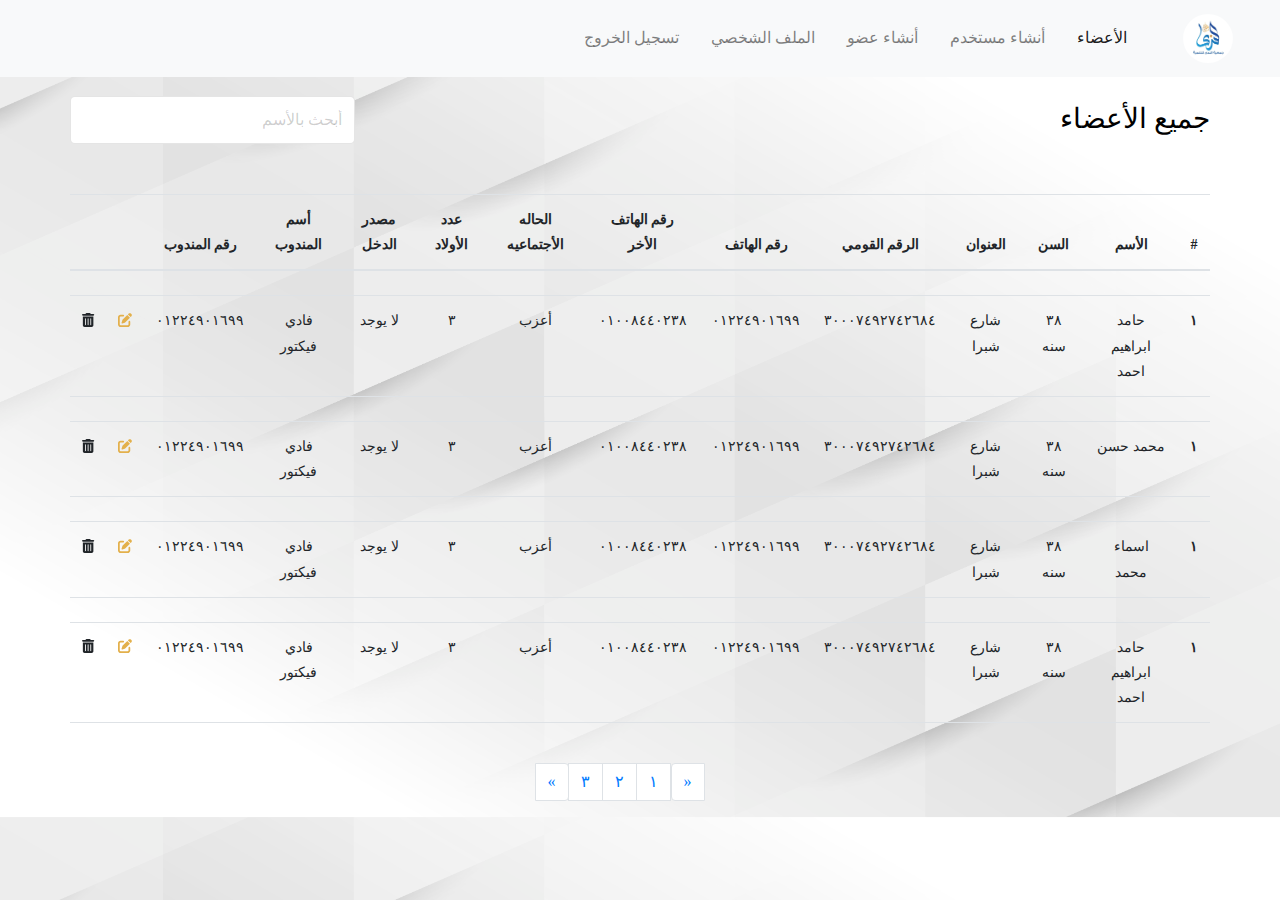
<file: index.html>
<!doctype html>
<html lang="ar">

  <head>
  	<title>الأعضاء</title>
    <meta charset="utf-8">
    <meta name="viewport" content="width=device-width, initial-scale=1, shrink-to-fit=no">

	<link href="https://fonts.googleapis.com/css?family=Lato:300,400,700&display=swap" rel="stylesheet">

	<link rel="stylesheet" href="https://stackpath.bootstrapcdn.com/font-awesome/4.7.0/css/font-awesome.min.css">
	
	<link rel="stylesheet" href="css/style.css">
	<link rel="stylesheet" href="sheet/css.css">

  

	</head>
	<body style="background-image: url(images/v748-toon-75.jpg); background-size: 100% 100%;">

		<!-- nav section -->
		<nav class="navbar navbar-expand-lg navbar-light bg-light fixed-top "dir="rtl">
			<div class="container-fluid">
			  <a class="navbar-brand" href="#"> <img src="images/WhatsApp Image 2022-09-05 at 10.46.39 AM.jpeg" class="rounded-circle" alt=""></a>  
			  <button class="navbar-toggler" type="button" data-bs-toggle="collapse" data-bs-target="#navbarSupportedContent" aria-controls="navbarSupportedContent" aria-expanded="false" aria-label="Toggle navigation">
				<span class="navbar-toggler-icon"></span>
			  </button>
			  <div class="collapse navbar-collapse" id="navbarSupportedContent">
				<ul class="navbar-nav  mb-2 mb-lg-0">
                    <li class="nav-item p-2 ">
                        <a class="nav-link active " aria-current="page" href="index.html"> الأعضاء </a>
                    </li>

                    <li class="nav-item p-2 ">
                        <a class="nav-link " aria-current="page" href="registerAdmin.html">أنشاء  مستخدم</a>
                    </li>

                    <li class="nav-item p-2 ">
                        <a class="nav-link " aria-current="page" href="registerUser.html">أنشاء عضو </a>
                    </li>

                    <li class="nav-item p-2 ">
                        <a class="nav-link " aria-current="page" href="profileUser.html">الملف الشخصي  </a>
                    </li>


                    <li class="nav-item p-2 ">
                        <a class="nav-link " aria-current="page" href="login.html">تسجيل الخروج</a>
                    </li>


			  </div>
			</div>
		</nav>


    <section class=" mt-5"  id="#home">
    <div class="container">
        <div class="row " dir="rtl">

            <div class=" mt-5 w-100 mb-4 d-flex justify-content-between">
                <h3>جميع الأعضاء</h3>
                <input type="text"  dir="rtl" class="form-control w-25 " onkeyup="Search()" placeholder="أبحث بالأسم" id="search">
            </div>
            
            <div class="table-responsive custom-table-responsive mt-4">


                <table class="table custom-table text-center " id="table" dir="rtl">
                <thead>
                    <tr class="fs-small">  
        
                    <th scope="col">#</th>  
                    <th scope="col">الأسم</th>
                    <th scope="col">السن</th>
                    <th scope="col">العنوان</th>
                    <th scope="col">الرقم القومي</th>
                    <th scope="col">رقم الهاتف</th>
                    <th scope="col">رقم الهاتف الأخر</th>
                    <th scope="col"> الحاله الأجتماعيه</th>
                    <th scope="col"> عدد الأولاد</th>
                    <th scope="col">مصدر الدخل  </th>
                    <th scope="col">أسم المندوب</th>
                    <th scope="col">رقم المندوب</th>
                    <th scope="col"></th>
                    <th scope="col"></th>


                    </tr>
                </thead>
                <tbody id="tbody">


                <tr class="spacer"><td colspan="100"></td></tr>
                <tr class="fs-small" >
                <th scope="row">١</th>                             
                <td id="name">حامد ابراهيم احمد</td>
                <td id="ProductCategory"> ٣٨ سنه </td>
                <td id="ProductPrice"> شارع شبرا </td>
                <td id="ProductDescription">٣٠٠٠٧٤٩٢٧٤٢٦٨٤</td>
                <td>٠١٢٢٤٩٠١٦٩٩</td>
                <td>٠١٠٠٨٤٤٠٢٣٨</td>
                <td>أعزب</td>
                <td>٣</td>
                <td>لا يوجد</td>
                <td>فادي فيكتور </td>
                <td>٠١٢٢٤٩٠١٦٩٩</td>
                <td><a href="editUser.html"><i class="fa-solid fa-pen-to-square"></i></a></td>
                <td><i class="pointer fa-solid fa-trash-can"></i></td>

                </tr>
                <tr class="spacer"><td colspan="100"></td></tr>

                <tr class="fs-small" >
                    <th scope="row">١</th>                             
                    <td>محمد حسن</td>
                    <td> ٣٨ سنه </td>
                    <td> شارع شبرا </td>
                    <td>٣٠٠٠٧٤٩٢٧٤٢٦٨٤</td>
                    <td>٠١٢٢٤٩٠١٦٩٩</td>
                    <td>٠١٠٠٨٤٤٠٢٣٨</td>
                    <td>أعزب</td>
                    <td>٣</td>
                    <td>لا يوجد</td>
                    <td>فادي فيكتور </td>
                    <td>٠١٢٢٤٩٠١٦٩٩</td>
                    <td><a href="editUser.html"><i class="fa-solid fa-pen-to-square"></i></a></td>
                    <td><i class="pointer fa-solid fa-trash-can"></i></td>

                    </tr>
                <tr class="spacer"><td colspan="100"></td></tr>

                <tr class="fs-small" >
                    <th scope="row">١</th>                             
                    <td>اسماء محمد</td>
                    <td> ٣٨ سنه </td>
                    <td> شارع شبرا </td>
                    <td>٣٠٠٠٧٤٩٢٧٤٢٦٨٤</td>
                    <td>٠١٢٢٤٩٠١٦٩٩</td>
                    <td>٠١٠٠٨٤٤٠٢٣٨</td>
                    <td>أعزب</td>
                    <td>٣</td>
                    <td>لا يوجد</td>
                    <td>فادي فيكتور </td>
                    <td>٠١٢٢٤٩٠١٦٩٩</td>
                    <td><a href="editUser.html"><i class="fa-solid fa-pen-to-square"></i></a></td>
                    <td><i class="pointer fa-solid fa-trash-can"></i></td>

                    </tr>
                <tr class="spacer"><td colspan="100"></td></tr>

                <tr class="fs-small" >
                    <th scope="row">١</th>                             
                    <td>حامد ابراهيم احمد</td>
                    <td> ٣٨ سنه </td>
                    <td> شارع شبرا </td>
                    <td>٣٠٠٠٧٤٩٢٧٤٢٦٨٤</td>
                    <td>٠١٢٢٤٩٠١٦٩٩</td>
                    <td>٠١٠٠٨٤٤٠٢٣٨</td>
                    <td>أعزب</td>
                    <td>٣</td>
                    <td>لا يوجد</td>
                    <td>فادي فيكتور </td>
                    <td>٠١٢٢٤٩٠١٦٩٩</td>
                    <td><a href="editUser.html"><i class="fa-solid fa-pen-to-square"></i></a></td>
                    <td><i class="pointer fa-solid fa-trash-can"></i></td>

                    </tr>
 
                <tr class="spacer"><td colspan="100"></td></tr>


                </tbody>
                </table>
            </div>

            <nav aria-label="Page navigation example  " class="w-100 d-flex justify-content-center"> 
                <ul class="pagination">
                  <li class="page-item">
                    <a class="page-link" href="#" aria-label="Previous">
                      <span aria-hidden="true">&laquo;</span>
                    </a>
                  </li>
                  <li class="page-item"><a class="page-link" href="#">١</a></li>
                  <li class="page-item"><a class="page-link" href="#">٢</a></li>
                  <li class="page-item"><a class="page-link" href="#">٣</a></li>
                  <li class="page-item">
                    <a class="page-link" href="#" aria-label="Next">
                      <span aria-hidden="true">&raquo;</span>
                    </a>
                  </li>
                </ul>
            </nav>
        </div>
    </div>
    </section>
		




<script src="java/all.min.js"></script>
<script src="java/popper.min.js"></script>
<script src="java/bootstrap.min.js"></script>
<script src="js/jquery.min.js"></script>
<script src="js/main.js"></script>

	</body>
</html>
</file>
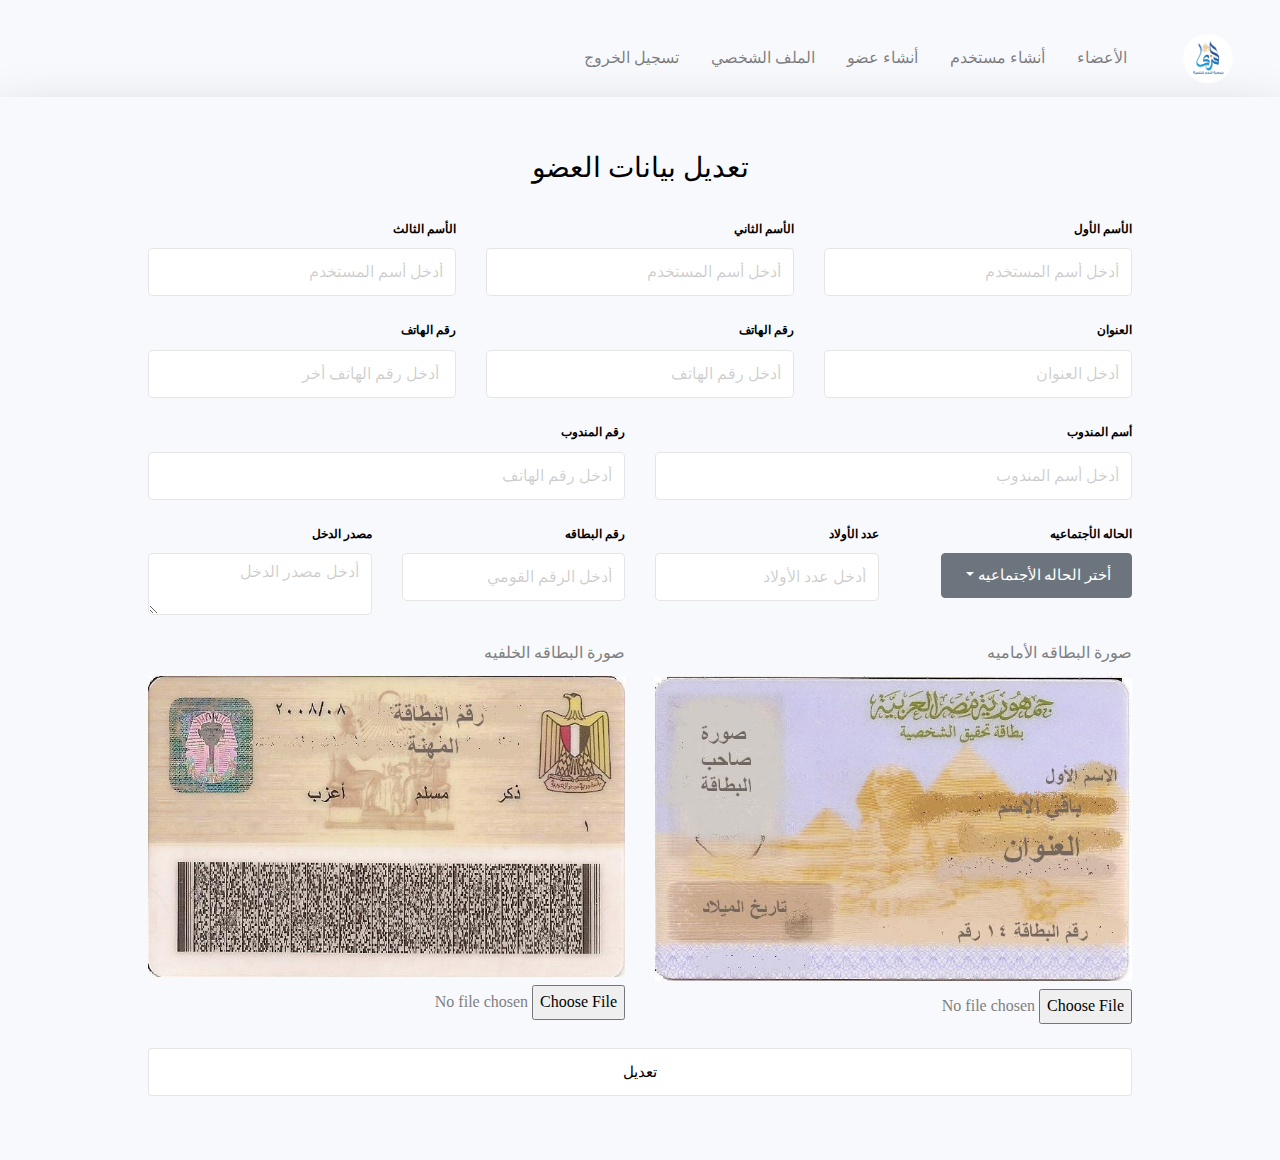
<file: editUser.html>
<!doctype html>
<html lang="ar">

  <head>
  	<title>تعديل بيانات العضو </title>
    <meta charset="utf-8">
    <meta name="viewport" content="width=device-width, initial-scale=1, shrink-to-fit=no">

	<link href="https://fonts.googleapis.com/css?family=Lato:300,400,700&display=swap" rel="stylesheet">

	<link rel="stylesheet" href="https://stackpath.bootstrapcdn.com/font-awesome/4.7.0/css/font-awesome.min.css">
	
	<link rel="stylesheet" href="css/style.css">
	<link rel="stylesheet" href="sheet/css.css">

	</head>
	<body>

		<!-- nav section -->
		<nav class="navbar navbar-expand-lg navbar-light bg-transparent "dir="rtl">
			<div class="container-fluid">
			  <a class="navbar-brand" href="#"> <img src="images/WhatsApp Image 2022-09-05 at 10.46.39 AM.jpeg" class="rounded-circle" alt=""></a>  
			  <button class="navbar-toggler" type="button" data-bs-toggle="collapse" data-bs-target="#navbarSupportedContent" aria-controls="navbarSupportedContent" aria-expanded="false" aria-label="Toggle navigation">
				<span class="navbar-toggler-icon"></span>
			  </button>
			  <div class="collapse navbar-collapse" id="navbarSupportedContent">
				<ul class="navbar-nav  mb-2 mb-lg-0">
                    <li class="nav-item p-2 ">
                        <a class="nav-link  " aria-current="page" href="index.html"> الأعضاء </a>
                    </li>

                    <li class="nav-item p-2 ">
                        <a class="nav-link " aria-current="page" href="registerAdmin.html">أنشاء  مستخدم</a>
                    </li>

                    <li class="nav-item p-2 ">
                        <a class="nav-link " aria-current="page" href="registerUser.html">أنشاء عضو </a>
                    </li>

					<li class="nav-item p-2 ">
                        <a class="nav-link " aria-current="page" href="profileUser.html">الملف الشخصي  </a>
                    </li>

                    <li class="nav-item p-2 ">
                        <a class="nav-link " aria-current="page" href="login.html">تسجيل الخروج</a>
                    </li>
			  </div>
			</div>
		</nav>

		
	<!-- register form -->
	<section class=" shadow-lg" id="#redisterAdmin">
	<div class="container">
		<div class="d-flex justify-content-center">
			<div class="col-sm-12">
				<div class="d-md-flex">
					<div class="login-wrap w-100  p-sm-5">	  

						<div class="w-100 mb-4 d-flex justify-content-center ">
							<h3 class="">تعديل بيانات العضو </h3>
						</div>
              

				<!-- data form			 -->
				
				<form method="post" action="#" class="signin-form">
                     

                 <div class="row" dir="rtl">

                    <div class="form-group col-lg-4 mb-4">
                        <label class="label d-flex " for="name">الأسم الأول</label>
                        <input type="text" dir="rtl" class="form-control" placeholder="أدخل أسم المستخدم" required>
                     </div>

                    <div class="form-group col-lg-4  mb-4">
                        <label class="label d-flex  " for="name"> الأسم الثاني</label>
                        <input type="text" dir="rtl" class="form-control" placeholder="أدخل أسم المستخدم" required>
                   	</div>

				   <div class="form-group col-lg-4 mb-4">
					<label class="label d-flex  " for="name"> الأسم الثالث</label>
					<input type="text" dir="rtl" class="form-control" placeholder="أدخل أسم المستخدم" required>
			  	   </div>

					 <div class="form-group col-lg-4  mb-4">
						<label class="label d-flex  " for="name"> العنوان</label>
						<input type="text" dir="rtl" class="form-control" placeholder="أدخل العنوان" required>
					 </div>

					 <div class="form-group col-lg-4 mb-4">
						<label class="label d-flex " for="password">رقم الهاتف</label>
					    <input type="text" class="form-control " dir="rtl"  placeholder="أدخل رقم الهاتف" required>
					 </div>

				    <div class="form-group col-lg-4 mb-4">
						<label class="label d-flex " for="password">رقم الهاتف</label>
					    <input type="text" class="form-control " dir="rtl"  placeholder=" أدخل رقم الهاتف أخر" required>
				     </div>

					 <div class="form-group col-lg-6  mb-4">
						<label class="label d-flex  " for="name"> أسم المندوب</label>
						<input type="text" dir="rtl" class="form-control" placeholder="أدخل أسم المندوب" required>
					 </div>

					 <div class="form-group col-lg-6 mb-4">
						<label class="label d-flex " for="password">رقم المندوب</label>
					    <input type="text" class="form-control " dir="rtl"  placeholder="أدخل رقم الهاتف" required>
					 </div>

					
					<div class="form-group col-lg-3 mb-4" dir="rtl">
						<label class="label d-flex " for="password"> الحاله الأجتماعيه</label>
						
						<div class="dropdown d-flex">
							<button class="btn btn-secondary dropdown-toggle" type="button" id="dropdownMenu2" data-bs-toggle="dropdown" aria-expanded="false">
							  أختر الحاله الأجتماعيه
							</button>
							<ul class="dropdown-menu"  aria-labelledby="dropdownMenu2">
							  <li><button class="dropdown-item d-flex"   type="button">أعزب\ة</button></li>
							  <li><button class="dropdown-item d-flex" type="button">متزوج\ة</button></li>
							  <li><button class="dropdown-item d-flex" type="button">مطلق\ة</button></li>
							  <li><button class="dropdown-item d-flex" type="button">أرمل\ة</button></li>
							</ul>
						  </div>
						
					</div>


					<div class="form-group col-lg-3 mb-4">
						<label class="label d-flex " for="password">عدد الأولاد</label>
					    <input type="number" class="form-control " dir="rtl"  placeholder="أدخل عدد الأولاد" required>
					</div>


					<div class="form-group col-lg-3 mb-4">
						<label class="label d-flex " for="password">رقم البطاقه</label>
					    <input type="text" class="form-control " dir="rtl"  placeholder="أدخل الرقم القومي" required>
					</div>

					<div class="form-group col-lg-3 mb-4">
						<label class="label d-flex " for="password">مصدر الدخل</label>
					    <textarea type="text"  class="form-control " dir="rtl"  placeholder="أدخل مصدر الدخل" required></textarea> 
					</div>
                
                </div>
                   

		        </form>




				<!-- image form -->

				<form method="post" action="#" class="signin-form">
					<div class="row mb-4" dir="rtl">

						<div class="col-sm-6" >
							<label class="label d-flex " for="frontid"> صورة البطاقه الأماميه</label>
							<img src="images/front_ID.jpg" class="img-fluid  mb-2" alt="">
							<input type="file"  dir="rtl" class="form-control-file" id="exampleFormControlFile1">

						</div>
	
						<div class="col-sm-6" dir="rtl">
							<label class="label d-flex " for="frontid"> صورة البطاقه الخلفيه</label>
							<img src="images/back_ID.jpg" class="img-fluid mb-2" alt="">
							<input type="file"  dir="rtl" class="form-control-file" id="exampleFormControlFile1">

						</div>

					</div>


				</form>


				<div class="form-group">
				<button type="submit"  id="submit" class="form-control btn btn-warning rounded submit px-3">تعديل </button>
				</div>
					 
		        </div>

		      </div>
			</div>
		</div>
	</div>
	</section>




<script src="java/all.min.js"></script>
<script src="java/popper.min.js"></script>
<script src="java/bootstrap.min.js"></script>
<script src="js/jquery.min.js"></script>
<script src="js/main.js"></script>

	</body>
</html>
</file>
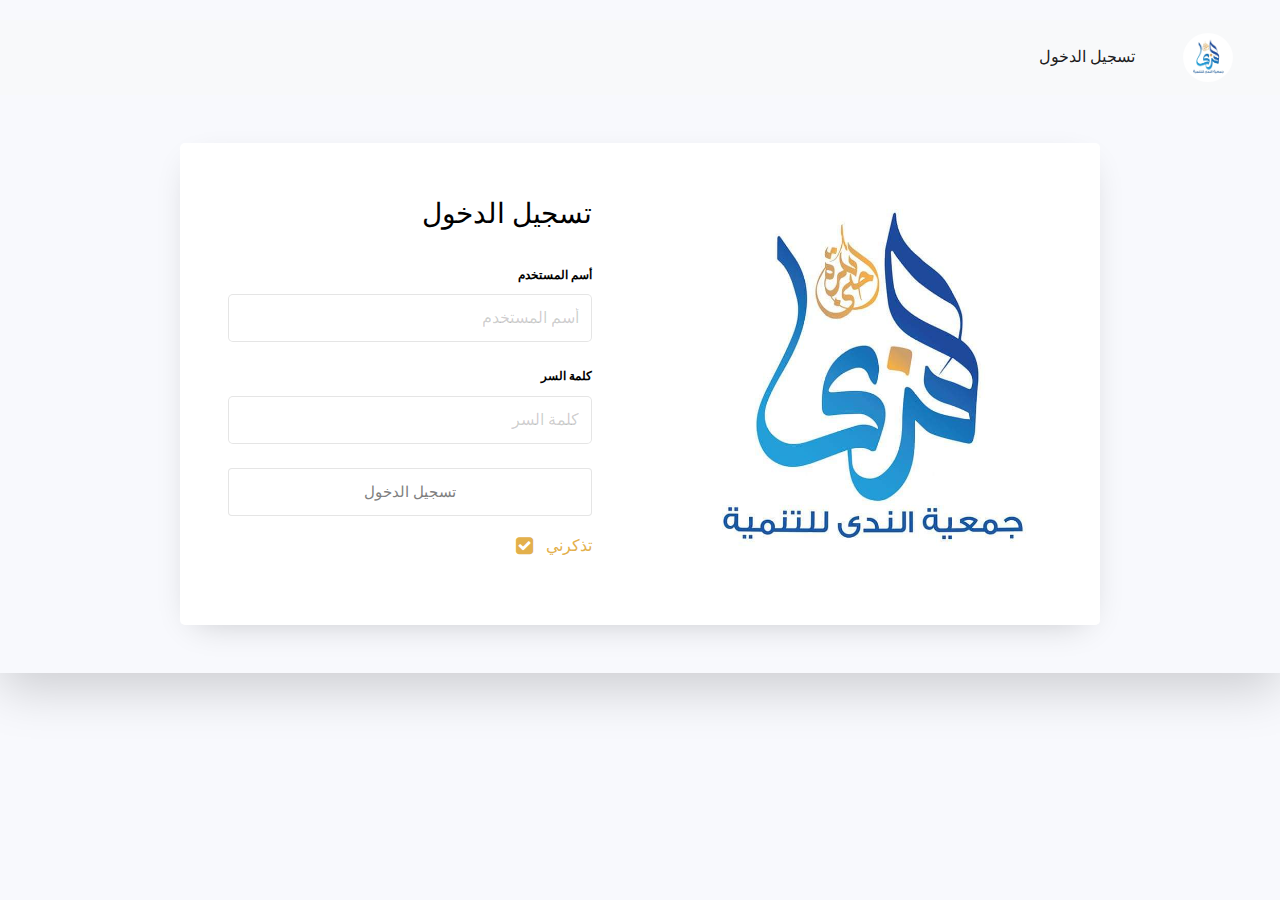
<file: login.html>
<!doctype html>
<html lang="ar">

  <head>
  	<title>Login</title>
    <meta charset="utf-8">
    <meta name="viewport" content="width=device-width, initial-scale=1, shrink-to-fit=no">

	<link href="https://fonts.googleapis.com/css?family=Lato:300,400,700&display=swap" rel="stylesheet">

	<link rel="stylesheet" href="https://stackpath.bootstrapcdn.com/font-awesome/4.7.0/css/font-awesome.min.css">
	
	<link rel="stylesheet" href="css/style.css">
	<link rel="stylesheet" href="sheet/css.css">

	</head>
	<body>

		<!-- nav section -->
		<nav class="navbar navbar-expand-lg navbar-light bg-light "dir="rtl">
			<div class="container-fluid">
				<a class="navbar-brand" href="#"> <img src="images/WhatsApp Image 2022-09-05 at 10.46.39 AM.jpeg" class="rounded-circle" alt=""></a>  
				<button class="navbar-toggler" type="button" data-bs-toggle="collapse" data-bs-target="#navbarSupportedContent" aria-controls="navbarSupportedContent" aria-expanded="false" aria-label="Toggle navigation">
				<span class="navbar-toggler-icon"></span>
			  </button>
			  <div class="collapse navbar-collapse" id="navbarSupportedContent">
				<ul class="navbar-nav me-auto mb-2 mb-lg-0">
				  <li class="nav-item">
					<a class="nav-link active" aria-current="page" href="#">تسجيل الدخول</a>
				  </li>
			  </div>
			</div>
		  </nav>



	<!-- login form -->
	<section class="ftco-section shadow-lg ">
		<div class="container">
			<div class="row justify-content-center">
				<div class="col-md-12 col-lg-10">
					<div class="wrap d-md-flex">
						<div class="login-wrap p-4 p-md-5">	  

			      		<div class="w-100 mb-4 d-flex justify-content-end ">
			      			<h3 class="">تسجيل الدخول</h3>
			      		</div>
			
				
					<form method="post" action="#" class="signin-form">
			      		<div class="form-group mb-4">
			      			<label class="label d-flex justify-content-end " for="name">أسم المستخدم</label>
			      			<input type="text" dir="rtl" class="form-control" placeholder="أسم المستخدم" required>
			      		</div>
		            <div class="form-group mb-4">
		            	<label class="label d-flex justify-content-end" for="password">كلمة السر</label>
		              <input type="password" class="form-control " dir="rtl"  placeholder="كلمة السر" required>
		            </div>
		            <div class="form-group">
		            	<button  type="submit" class="form-control btn btn-warning rounded submit px-3">
							<a href="index.html">تسجيل الدخول</a>
						</button>
		            </div>
		            <div class="form-group d-md-flex">
		            	<div class="w-100 d-flex justify-content-end">
			            	<label class="checkbox-wrap checkbox-primary mb-0">تذكرني
								<input type="checkbox" checked>
								<span class="checkmark"></span>
								</label>
							</div>
							</div>
		         	 </form>
					 
		        </div>
				<div class="img" style="background-image: url(images/WhatsApp\ Image\ 2022-09-05\ at\ 10.46.39\ AM.jpeg);"> </div>
		      </div>
				</div>
			</div>
		</div>
	</section>

<script src="js/jquery.min.js"></script>
  <script src="js/popper.js"></script>
  <script src="js/bootstrap.min.js"></script>
  <script src="js/main.js"></script>

	</body>
</html>
</file>
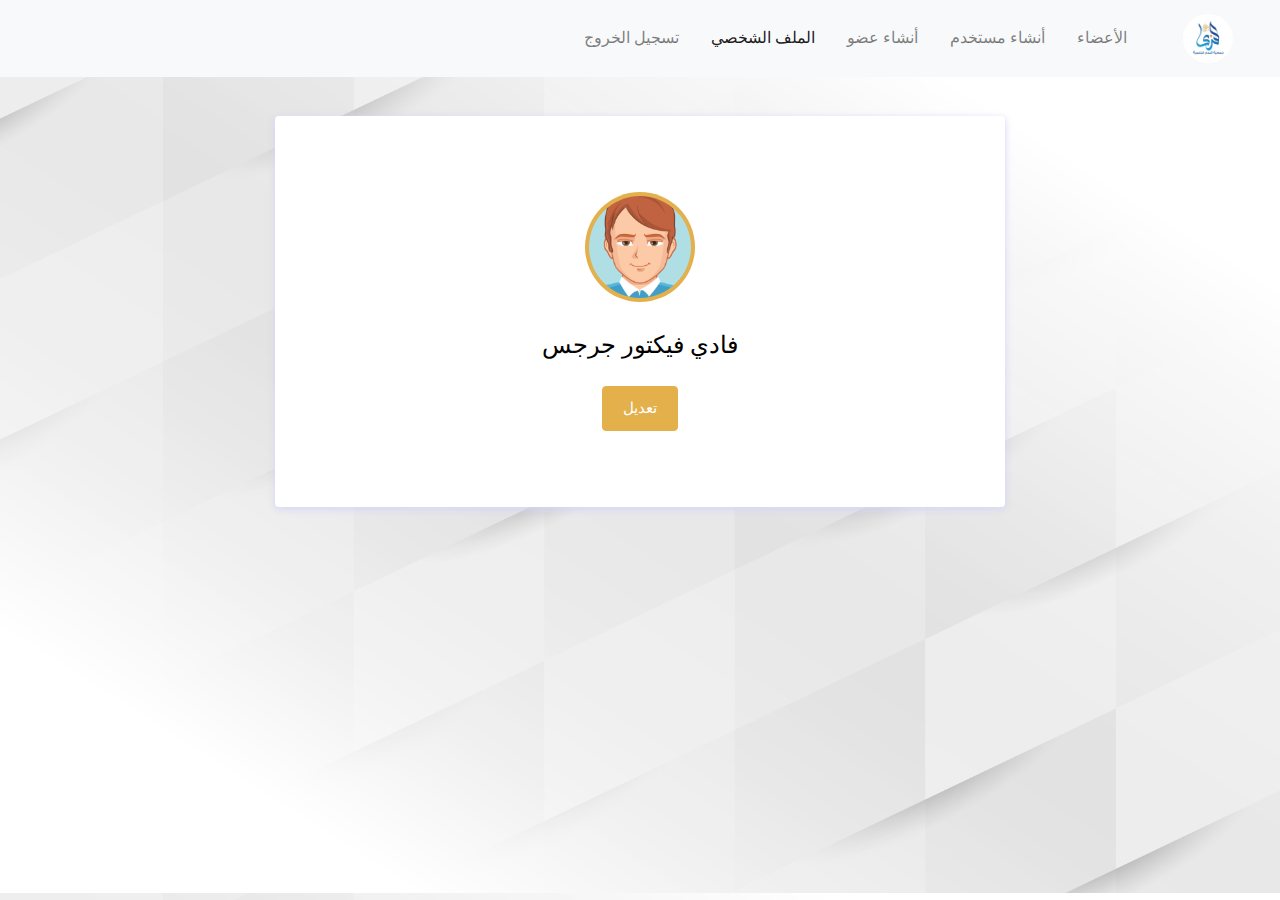
<file: profileUser.html>
<!doctype html>
<html lang="ar">

  <head>
  	<title>الملف الشخصي</title>
    <meta charset="utf-8">
    <meta name="viewport" content="width=device-width, initial-scale=1, shrink-to-fit=no">

	<link href="https://fonts.googleapis.com/css?family=Lato:300,400,700&display=swap" rel="stylesheet">

	<link rel="stylesheet" href="https://stackpath.bootstrapcdn.com/font-awesome/4.7.0/css/font-awesome.min.css">
	
	<link rel="stylesheet" href="css/style.css">
	<link rel="stylesheet" href="sheet/css.css">

	</head>
	<body style="background-image: url(images/v748-toon-75.jpg); background-size: 100% 100%;">

		<!-- nav section -->
		<nav class="navbar navbar-expand-lg navbar-light bg-light fixed-top "dir="rtl">
			<div class="container-fluid">
			  <a class="navbar-brand" href="#"> <img src="images/WhatsApp Image 2022-09-05 at 10.46.39 AM.jpeg" class="rounded-circle" alt=""></a>  
			  <button class="navbar-toggler" type="button" data-bs-toggle="collapse" data-bs-target="#navbarSupportedContent" aria-controls="navbarSupportedContent" aria-expanded="false" aria-label="Toggle navigation">
				<span class="navbar-toggler-icon"></span>
			  </button>
			  <div class="collapse navbar-collapse" id="navbarSupportedContent">
				<ul class="navbar-nav  mb-2 mb-lg-0">
                    <li class="nav-item p-2 ">
                        <a class="nav-link  " aria-current="page" href="index.html"> الأعضاء </a>
                    </li>

                    <li class="nav-item p-2 ">
                        <a class="nav-link " aria-current="page" href="registerAdmin.html">أنشاء  مستخدم</a>
                    </li>

                    <li class="nav-item p-2 ">
                        <a class="nav-link " aria-current="page" href="registerUser.html">أنشاء عضو </a>
                    </li>

                     <li class="nav-item p-2 ">
                        <a class="nav-link active" aria-current="page" href="profileUser.html">الملف الشخصي  </a>
                    </li>


                    <li class="nav-item p-2 ">
                        <a class="nav-link " aria-current="page" href="login.html">تسجيل الخروج</a>
                    </li>


			  </div>
			</div>
		</nav>


        <div class="container vh-95 ">
            <div class="main-body ">
                <div class="row justify-content-center " dir="rtl">

                    <!-- image form -->
                    <form action="" class="col-lg-8 mt-5" method="post">
                
                            <div class="card mt-5 p-5">
                                <div class="card-body ">
                                    <div class="d-flex flex-column align-items-center text-center p-2">
                                        <img src="images/avatar6.png" alt="Admin" class="rounded-circle p-1 bg-primary" width="110">
                                        <div class="mt-4">
                                            <h4 class="mb-4">فادي فيكتور جرجس</h4>
                                            <a href="profileUserEdit.html" class="btn btn-primary"> تعديل</a>
                                        </div>
                                    </div>
                                   
    
                         
                            </div>
                        </div>
    
                    </form>


       

                </div>
            </div>
        </div>
		




<script src="java/all.min.js"></script>
<script src="java/popper.min.js"></script>
<script src="java/bootstrap.min.js"></script>
<script src="js/jquery.min.js"></script>
<script src="js/main.js"></script>

	</body>
</html>
</file>
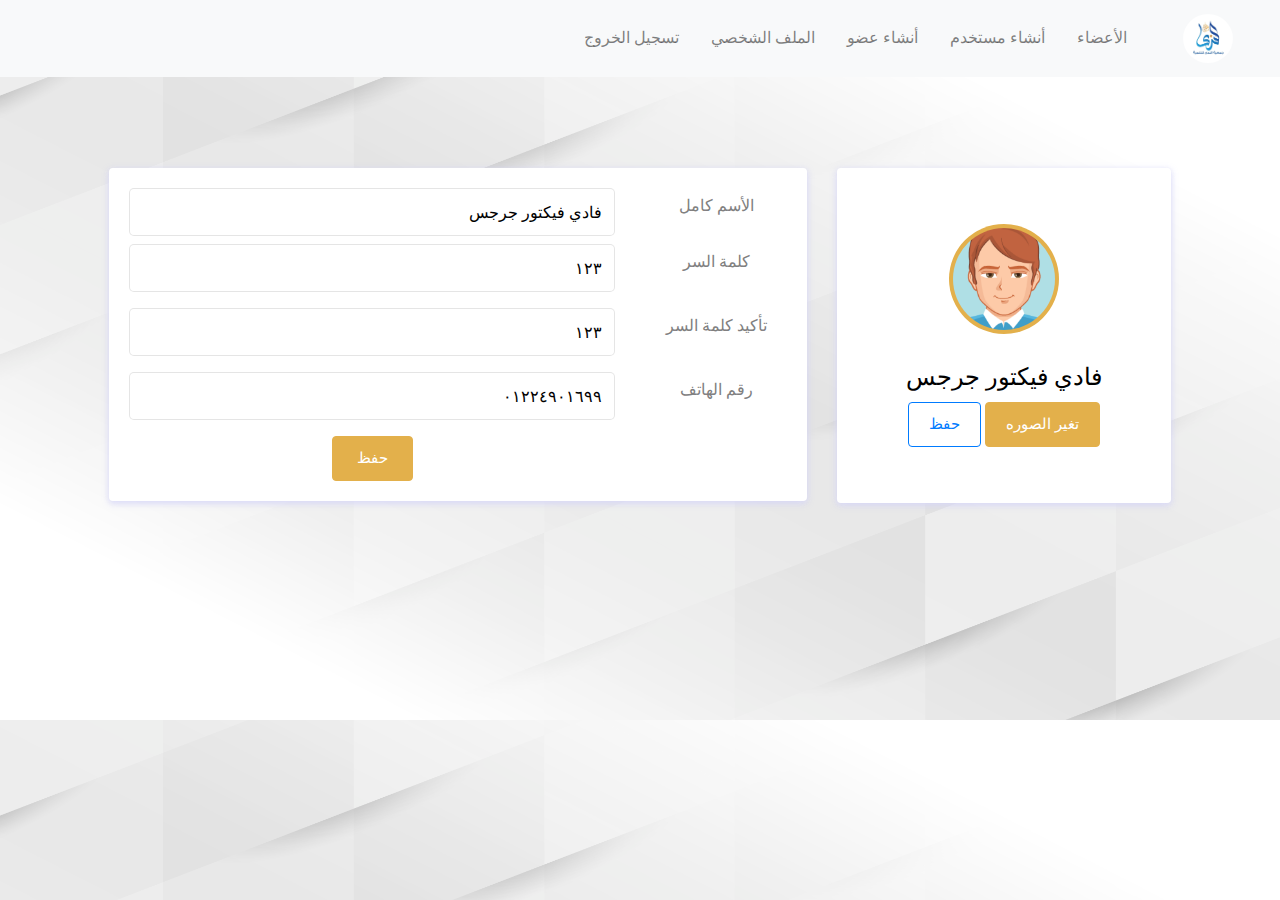
<file: profileUserEdit.html>
<!doctype html>
<html lang="ar">

  <head>
  	<title>تعديل الملف الشخصي </title>
    <meta charset="utf-8">
    <meta name="viewport" content="width=device-width, initial-scale=1, shrink-to-fit=no">

	<link href="https://fonts.googleapis.com/css?family=Lato:300,400,700&display=swap" rel="stylesheet">

	<link rel="stylesheet" href="https://stackpath.bootstrapcdn.com/font-awesome/4.7.0/css/font-awesome.min.css">
	
	<link rel="stylesheet" href="css/style.css">
	<link rel="stylesheet" href="sheet/css.css">

	</head>
	<body style="background-image: url(images/v748-toon-75.jpg); background-size: 100% ">

		<!-- nav section -->
		<nav class="navbar navbar-expand-lg navbar-light bg-light fixed-top "dir="rtl">
			<div class="container-fluid">
			  <a class="navbar-brand" href="#"> <img src="images/WhatsApp Image 2022-09-05 at 10.46.39 AM.jpeg" class="rounded-circle" alt=""></a>  
			  <button class="navbar-toggler" type="button" data-bs-toggle="collapse" data-bs-target="#navbarSupportedContent" aria-controls="navbarSupportedContent" aria-expanded="false" aria-label="Toggle navigation">
				<span class="navbar-toggler-icon"></span>
			  </button>
			  <div class="collapse navbar-collapse" id="navbarSupportedContent">
				<ul class="navbar-nav  mb-2 mb-lg-0">
                    <li class="nav-item p-2 ">
                        <a class="nav-link  " aria-current="page" href="index.html"> الأعضاء </a>
                    </li>

                    <li class="nav-item p-2 ">
                        <a class="nav-link " aria-current="page" href="registerAdmin.html">أنشاء  مستخدم</a>
                    </li>

                    <li class="nav-item p-2 ">
                        <a class="nav-link " aria-current="page" href="registerUser.html">أنشاء عضو </a>
                    </li>

                    <li class="nav-item p-2 ">
                        <a class="nav-link " aria-current="page" href="profileUser.html">الملف الشخصي  </a>
                    </li>

                    <li class="nav-item p-2 ">
                        <a class="nav-link " aria-current="page" href="login.html">تسجيل الخروج</a>
                    </li>


			  </div>
			</div>
		</nav>


        <div class="container  mt-5">
            <div class="main-body p-4">
                <div class="row " dir="rtl">

                    <!-- image form -->
                    <form action="" class="col-lg-4 mt-5 " method="post">
                        <div class="mt-5">
                            <div class="card ">
                                <div class="card-body p-2 ">
                                    <div class="d-flex flex-column align-items-center text-center p-5">
                                        <img src="images/avatar6.png" alt="Admin" class="rounded-circle p-1 bg-primary" width="110">
                                        <div class="mt-4">
                                            <h4>فادي فيكتور جرجس</h4>
                                            <button class="btn btn-primary"> تغير الصوره</button>
                                            <button class="btn btn-outline-primary">حفظ</button>
                                        </div>
                                    </div>
                                   
    
                                </div>
                            </div>
                        </div>
    
                    </form>


                    <!-- data form -->

                    <form action="" class="col-lg-8 mt-5" method="post">
                        <div class=" mt-5">
                            <div class="card" dir="">
                                <div class="card-body">
                                    <div class="row mb-2">
                                        <div class="col-sm-3 d-flex justify-content-center mt-2">
                                            <h6 class="mb-0">الأسم كامل</h6>
                                        </div>
                                        <div class="col-sm-9 text-secondary">
                                            <input type="text" class="form-control" value="فادي فيكتور جرجس">
                                        </div>
                                    </div>
    
                                    <div class="row mb-3">
                                        <div class="col-sm-3 d-flex justify-content-center mt-2">
                                            <h6 class="mb-0">كلمة السر</h6>
                                        </div>
                                        <div class="col-sm-9 text-secondary">
                                            <input type="text" class="form-control" id="password" value="١٢٣">
                                        </div>
                                    </div>
    
                                    <div class="row mb-3">
                                        <div class="col-sm-3 d-flex justify-content-center mt-2">
                                            <h6 class="mb-0">تأكيد كلمة السر</h6>
                                        </div>
                                        <div class="col-sm-9 text-secondary">
                                            <input type="text" class="form-control" id="repassword" value="١٢٣">
                                        </div>
                                    </div>
    
                                    <div class=" alert mb-4 d-none  alert-danger col-lg-12 " id="passValidation"  role="alert">
                                        كلمة السر غير متطابقين
                                     </div>
    
                                    <div class="row mb-3">
                                        <div class="col-sm-3 d-flex justify-content-center mt-2">
                                            <h6 class="mb-0"> رقم الهاتف</h6>
                                        </div>
                                        <div class="col-sm-9 text-secondary">
                                            <input type="text" class="form-control" value="٠١٢٢٤٩٠١٦٩٩">
                                        </div>
                                    </div>
      
      
    
                                    <div class="row">
                                        <div class="col-sm-3"></div>
                                        <div class="col-sm-9 text-secondary d-flex justify-content-center">
                                            <input type="button" onclick="val()" id="submit2" class="btn btn-primary  px-4" value="حفظ">
                                        </div>
                                    </div>
                                </div>
                            </div>
    
                        </div>
                    </form>

                </div>
            </div>
        </div>
		




<script src="java/all.min.js"></script>
<script src="java/popper.min.js"></script>
<script src="java/bootstrap.min.js"></script>
<script src="js/jquery.min.js"></script>
<script src="js/main.js"></script>

	</body>
</html>
</file>
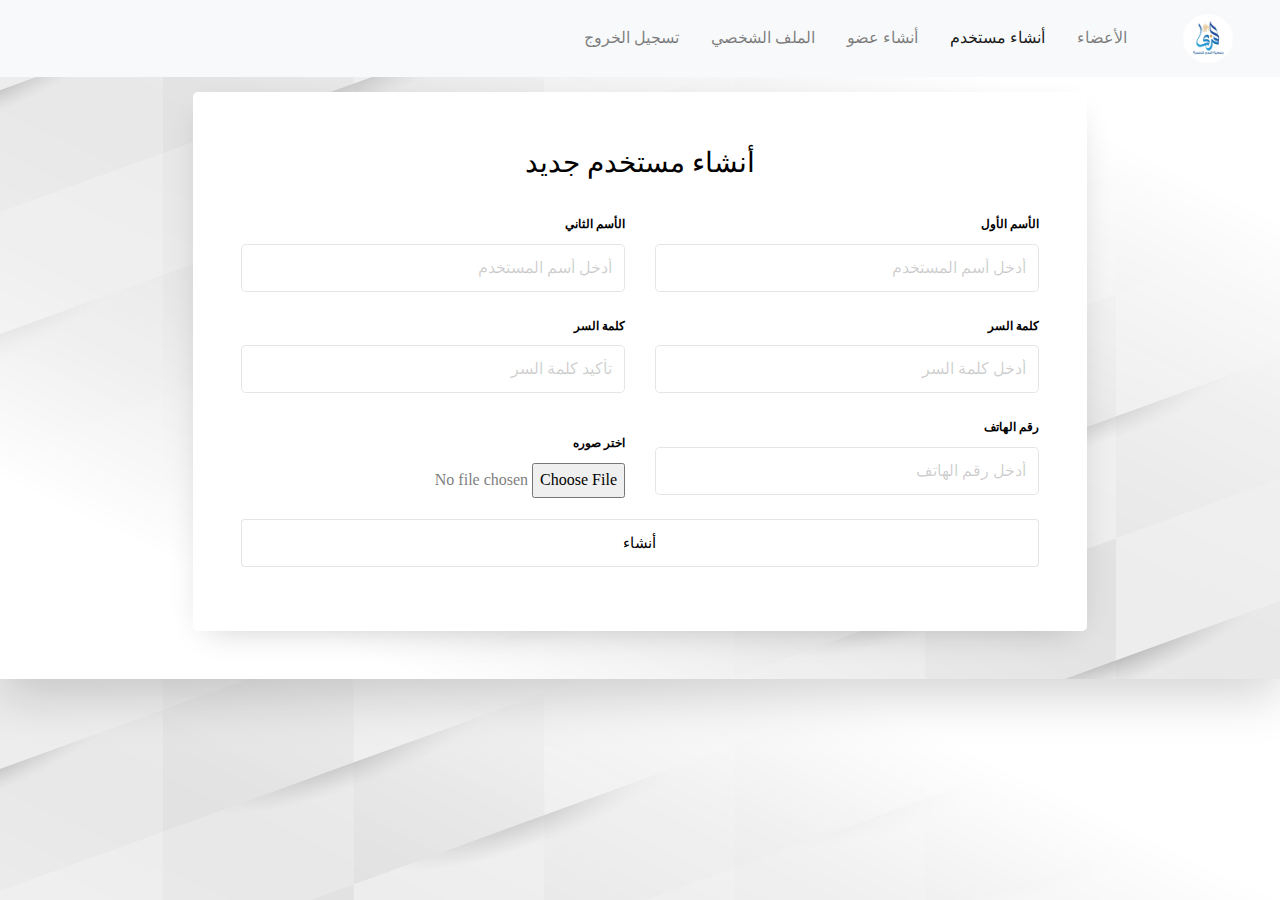
<file: registerAdmin.html>
<!doctype html>
<html lang="ar">

  <head>
  	<title>أنشاء مستخدم جديد</title>
    <meta charset="utf-8">
    <meta name="viewport" content="width=device-width, initial-scale=1, shrink-to-fit=no">

	<link href="https://fonts.googleapis.com/css?family=Lato:300,400,700&display=swap" rel="stylesheet">

	<link rel="stylesheet" href="https://stackpath.bootstrapcdn.com/font-awesome/4.7.0/css/font-awesome.min.css">
	
	<link rel="stylesheet" href="css/style.css">
	<link rel="stylesheet" href="sheet/css.css">

	</head>
	<body style="background-image: url(images/v748-toon-75.jpg); background-size: 100% 100%;">

		<!-- nav section -->
		<nav class="navbar  navbar-expand-lg navbar-light bg-light fixed-top "dir="rtl">
			<div class="container-fluid">
			  <a class="navbar-brand" href="#"> <img src="images/WhatsApp Image 2022-09-05 at 10.46.39 AM.jpeg" class="rounded-circle" alt=""></a>  
        <button class="navbar-toggler" type="button" data-bs-toggle="collapse" data-bs-target="#navbarSupportedContent" aria-controls="navbarSupportedContent" aria-expanded="false" aria-label="Toggle navigation">
          <span class="navbar-toggler-icon"></span>
        </button>
			  <div class="collapse navbar-collapse" id="navbarSupportedContent">
				<ul class="navbar-nav  mb-2 mb-lg-0">
                    <li class="nav-item p-2 ">
                        <a class="nav-link  " aria-current="page" href="index.html"> الأعضاء </a>
                    </li>

                    <li class="nav-item p-2 ">
                        <a class="nav-link active " aria-current="page" href="registerAdmin.html">أنشاء  مستخدم</a>
                    </li>

                    <li class="nav-item p-2 ">
                        <a class="nav-link " aria-current="page" href="registerUser.html">أنشاء عضو </a>
                    </li>

                    <li class="nav-item p-2 ">
                      <a class="nav-link " aria-current="page" href="profileUser.html">الملف الشخصي  </a>
                    </li>

					<li class="nav-item p-2 ">
                        <a class="nav-link " aria-current="page" href="login.html">تسجيل الخروج</a>
                    </li>


			  </div>
			</div>
		</nav>


	<!-- register form -->
	<section class="ftco-section shadow-lg" id="#redisterAdmin">
		<div class="container">
			<div class="d-flex justify-content-center">
				<div class="col-md-12 col-lg-10 mt-4 ">
					<div class="wrap d-md-flex">
						<div class="login-wrap w-100  p-sm-5">	  

                            <div class="w-100 mb-4 d-flex justify-content-center ">
                                <h3 class="">أنشاء مستخدم جديد</h3>
                            </div>
              

				
				<form method="post" action="#" class="signin-form">
                     

                 <div class="row" dir="rtl">

                    <div class="form-group col-lg-6 mb-4">
                        <label class="label d-flex " for="name">الأسم الأول</label>
                        <input type="text" dir="rtl" class="form-control" placeholder="أدخل أسم المستخدم" required>
                     </div>

                    <div class="form-group col-lg-6  mb-4">
                        <label class="label d-flex  " for="name"> الأسم الثاني</label>
                        <input type="text" dir="rtl" class="form-control" placeholder="أدخل أسم المستخدم" required>
                   </div>


                        
                   <div class="form-group col-lg-6  mb-4">
                    <label class="label d-flex " for="password">كلمة السر</label>
                  <input id="password" type="password" class="form-control " dir="rtl"  placeholder="أدخل كلمة السر" required>
                   </div>
			 
   

                    <div class="form-group col-lg-6 mb-4">
                        <label class="label d-flex " for="password">كلمة السر</label>
                      <input id="repassword" type="password" class="form-control " dir="rtl"  placeholder="تأكيد كلمة السر" required>
   
                    </div>

                    <div class=" alert mb-4 d-none  alert-danger col-lg-12 " id="passValidation"  role="alert">
                        كلمة السر غير متطابقين
                     </div>

                        <div class="form-group col-lg-6 mb-4">
                            <label class="label d-flex " for="password">رقم الهاتف</label>
                          <input type="text" class="form-control " dir="rtl"  placeholder="أدخل رقم الهاتف" required>
                          </div>

                         <div class="form-group col-lg-6 mt-3 ">
                          <label for="exampleFormControlFile1" class="label d-flex justify-content-end"  dir="ltr">اختر صوره</label>
                          <input type="file"  dir="rtl" class="form-control-file" id="exampleFormControlFile1">
                        </div>
                    

          

                </div>
                    <div class="form-group">
		            	<button type="submit" onclick="val()" id="submit" class="form-control btn btn-warning rounded submit px-3">أنشاء </button>
		            </div>

		         	 </form>
					 
		        </div>

		      </div>
				</div>
			</div>
		</div>
	</section>



  <script src="java/all.min.js"></script>
  <script src="java/popper.min.js"></script>
  <script src="java/bootstrap.min.js"></script>
  <script src="js/jquery.min.js"></script>
  <script src="js/main.js"></script>
	</body>
</html>
</file>
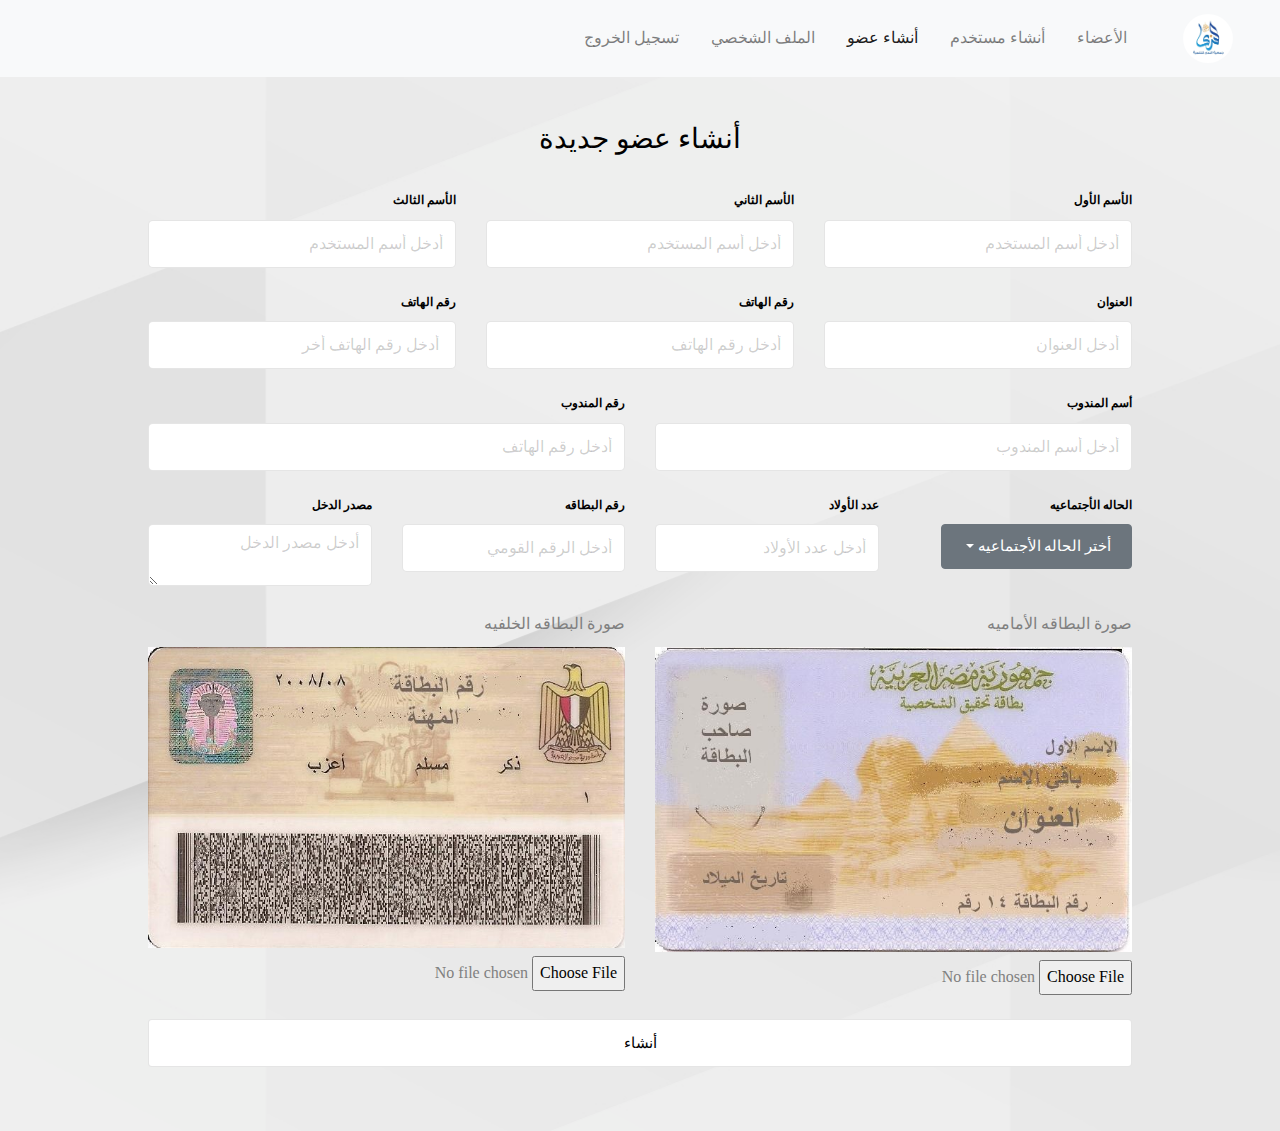
<file: registerUser.html>
<!doctype html>
<html lang="ar">

  <head>
  	<title>أنشاء عضو جديدة</title>
    <meta charset="utf-8">
    <meta name="viewport" content="width=device-width, initial-scale=1, shrink-to-fit=no">

	<link href="https://fonts.googleapis.com/css?family=Lato:300,400,700&display=swap" rel="stylesheet">

	<link rel="stylesheet" href="https://stackpath.bootstrapcdn.com/font-awesome/4.7.0/css/font-awesome.min.css">
	
	<link rel="stylesheet" href="css/style.css">
	<link rel="stylesheet" href="sheet/css.css">

	</head>
	<body style="background-image: url(images/v748-toon-75.jpg); background-position: center;">

			<!-- nav section -->
			<nav class="navbar navbar-expand-lg navbar-light bg-light fixed-top "dir="rtl">
				<div class="container-fluid">
				  <a class="navbar-brand" href="#"> <img src="images/WhatsApp Image 2022-09-05 at 10.46.39 AM.jpeg" class="rounded-circle" alt=""></a>  
				  <button class="navbar-toggler" type="button" data-bs-toggle="collapse" data-bs-target="#navbarSupportedContent" aria-controls="navbarSupportedContent" aria-expanded="false" aria-label="Toggle navigation">
					<span class="navbar-toggler-icon"></span>
				  </button>
				  <div class="collapse navbar-collapse" id="navbarSupportedContent">
					<ul class="navbar-nav  mb-2 mb-lg-0">
						<li class="nav-item p-2 ">
							<a class="nav-link  " aria-current="page" href="index.html"> الأعضاء </a>
						</li>
	
						<li class="nav-item p-2 ">
							<a class="nav-link " aria-current="page" href="registerAdmin.html">أنشاء  مستخدم</a>
						</li>
	
						<li class="nav-item p-2 ">
							<a class="nav-link active" aria-current="page" href="registerUser.html">أنشاء عضو </a>
						</li>

						<li class="nav-item p-2 ">
							<a class="nav-link " aria-current="page" href="profileUser.html">الملف الشخصي  </a>
						</li>

						<li class="nav-item p-2 ">
							<a class="nav-link " aria-current="page" href="login.html">تسجيل الخروج</a>
						</li>
	
	
				  </div>
				</div>
			</nav>


		
	<!-- register form -->
	<section class=" " id="#redisterAdmin">
	<div class="container">
		<div class="d-flex justify-content-center">
			<div class="col-sm-12">
				<div class="d-md-flex">
					<div class="login-wrap w-100  p-sm-5">	  

						<div class="w-100 mb-4 mt-5 d-flex justify-content-center ">
							<h3 class="">أنشاء عضو جديدة</h3>
						</div>
              

				<!-- data form			 -->
				
				<form method="post" action="#" class="signin-form">
                     

                 <div class="row" dir="rtl">

                    <div class="form-group col-lg-4 mb-4">
                        <label class="label d-flex " for="name">الأسم الأول</label>
                        <input type="text" dir="rtl" class="form-control" placeholder="أدخل أسم المستخدم" required>
                     </div>

                    <div class="form-group col-lg-4  mb-4">
                        <label class="label d-flex  " for="name"> الأسم الثاني</label>
                        <input type="text" dir="rtl" class="form-control" placeholder="أدخل أسم المستخدم" required>
                   	</div>

				   <div class="form-group col-lg-4 mb-4">
					<label class="label d-flex  " for="name"> الأسم الثالث</label>
					<input type="text" dir="rtl" class="form-control" placeholder="أدخل أسم المستخدم" required>
			  	   </div>

					 <div class="form-group col-lg-4  mb-4">
						<label class="label d-flex  " for="name"> العنوان</label>
						<input type="text" dir="rtl" class="form-control" placeholder="أدخل العنوان" required>
					 </div>

					 <div class="form-group col-lg-4 mb-4">
						<label class="label d-flex " for="password">رقم الهاتف</label>
					    <input type="text" class="form-control " dir="rtl"  placeholder="أدخل رقم الهاتف" required>
					 </div>

				    <div class="form-group col-lg-4 mb-4">
						<label class="label d-flex " for="password">رقم الهاتف</label>
					    <input type="text" class="form-control " dir="rtl"  placeholder=" أدخل رقم الهاتف أخر" required>
				     </div>

					 <div class="form-group col-lg-6  mb-4">
						<label class="label d-flex  " for="name"> أسم المندوب</label>
						<input type="text" dir="rtl" class="form-control" placeholder="أدخل أسم المندوب" required>
					 </div>

					 <div class="form-group col-lg-6 mb-4">
						<label class="label d-flex " for="password">رقم المندوب</label>
					    <input type="text" class="form-control " dir="rtl"  placeholder="أدخل رقم الهاتف" required>
					 </div>

					
					<div class="form-group col-lg-3 mb-4" dir="rtl">
						<label class="label d-flex " for="password"> الحاله الأجتماعيه</label>
						
						<div class="dropdown d-flex">
							<button class="btn btn-secondary dropdown-toggle" type="button" id="dropdownMenu2" data-bs-toggle="dropdown" aria-expanded="false">
							  أختر الحاله الأجتماعيه
							</button>
							<ul class="dropdown-menu"  aria-labelledby="dropdownMenu2">
							  <li><button class="dropdown-item d-flex"   type="button">أعزب\ة</button></li>
							  <li><button class="dropdown-item d-flex" type="button">متزوج\ة</button></li>
							  <li><button class="dropdown-item d-flex" type="button">مطلق\ة</button></li>
							  <li><button class="dropdown-item d-flex" type="button">أرمل\ة</button></li>
							</ul>
						  </div>
						
					</div>


					<div class="form-group col-lg-3 mb-4">
						<label class="label d-flex " for="password">عدد الأولاد</label>
					    <input type="number" class="form-control " dir="rtl"  placeholder="أدخل عدد الأولاد" required>
					</div>


					<div class="form-group col-lg-3 mb-4">
						<label class="label d-flex " for="password">رقم البطاقه</label>
					    <input type="text" class="form-control " dir="rtl"  placeholder="أدخل الرقم القومي" required>
					</div>

					<div class="form-group col-lg-3 mb-4">
						<label class="label d-flex " for="password">مصدر الدخل</label>
					    <textarea type="text"  class="form-control " dir="rtl"  placeholder="أدخل مصدر الدخل" required></textarea> 
					</div>
                
                </div>
                   

		        </form>




				<!-- image form -->

				<form method="post" action="#" class="signin-form">
					<div class="row mb-4" dir="rtl">

						<div class="col-sm-6" >
							<label class="label d-flex " for="frontid"> صورة البطاقه الأماميه</label>
							<img src="images/front_ID.jpg" class="img-fluid  mb-2" alt="">
							<input type="file"  dir="rtl" class="form-control-file" id="exampleFormControlFile1">

						</div>
	
						<div class="col-sm-6" dir="rtl">
							<label class="label d-flex " for="frontid"> صورة البطاقه الخلفيه</label>
							<img src="images/back_ID.jpg" class="img-fluid mb-2" alt="">
							<input type="file"  dir="rtl" class="form-control-file" id="exampleFormControlFile1">

						</div>

					</div>


				</form>


				<div class="form-group">
				<button type="submit" id="submit" class="form-control btn btn-warning rounded submit px-3">أنشاء </button>
				</div>
					 
		        </div>

		      </div>
			</div>
		</div>
	</div>
	</section>




<script src="java/all.min.js"></script>
<script src="java/popper.min.js"></script>
<script src="java/bootstrap.min.js"></script>
<script src="js/jquery.min.js"></script>
<script src="js/main.js"></script>

	</body>
</html>
</file>
<file: sheet/css.css>
body{ 
    unicode-bidi:bidi-override; 
    direction: ltr; 
     
    font-family: 'Scheherazade', serif;


   }

   .ftco-section {
    padding: 3em 0;
  }

  #redisterAdmin .ftco-section {
    padding: 5em 0;
  }

  

.navbar img{
    width: 50px;
}  


.fs-small{
    font-size: 14px;
}


.pointer{
    cursor: pointer;
}


body{

    margin-top:20px;
}
.card {
    position: relative;
    display: flex;
    flex-direction: column;
    min-width: 0;
    word-wrap: break-word;
    background-color: #fff;
    background-clip: border-box;
    border: 0 solid transparent;
    border-radius: .25rem;
    margin-bottom: 1.5rem;
    box-shadow: 0 2px 6px 0 rgb(218 218 253 / 65%), 0 2px 6px 0 rgb(206 206 238 / 54%);
}
.me-2 {
    margin-right: .5rem!important;
}

#home{
    background-image: url(/images/4685.jpg) !important;
    background-attachment: fixed;
    background-size: cover;
}

.vh-95{
    height: 97vh;
}
</file>
